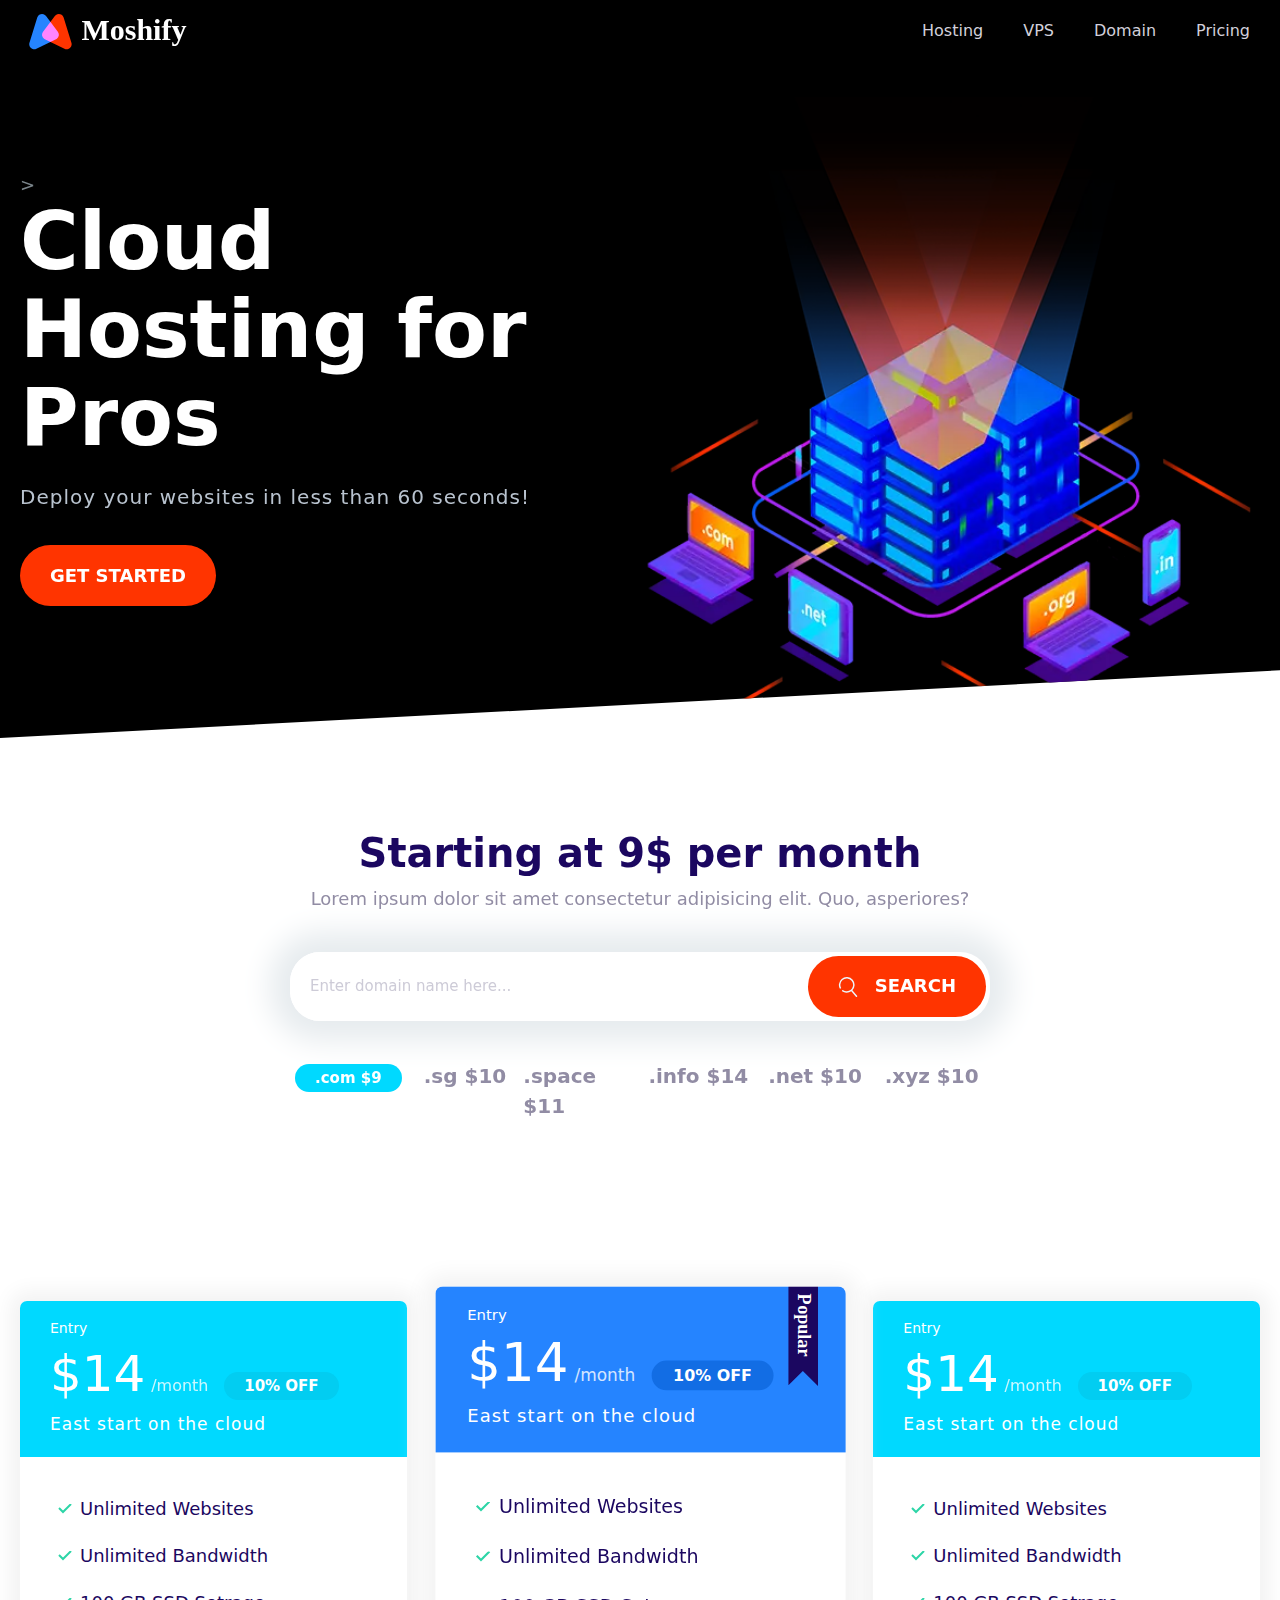
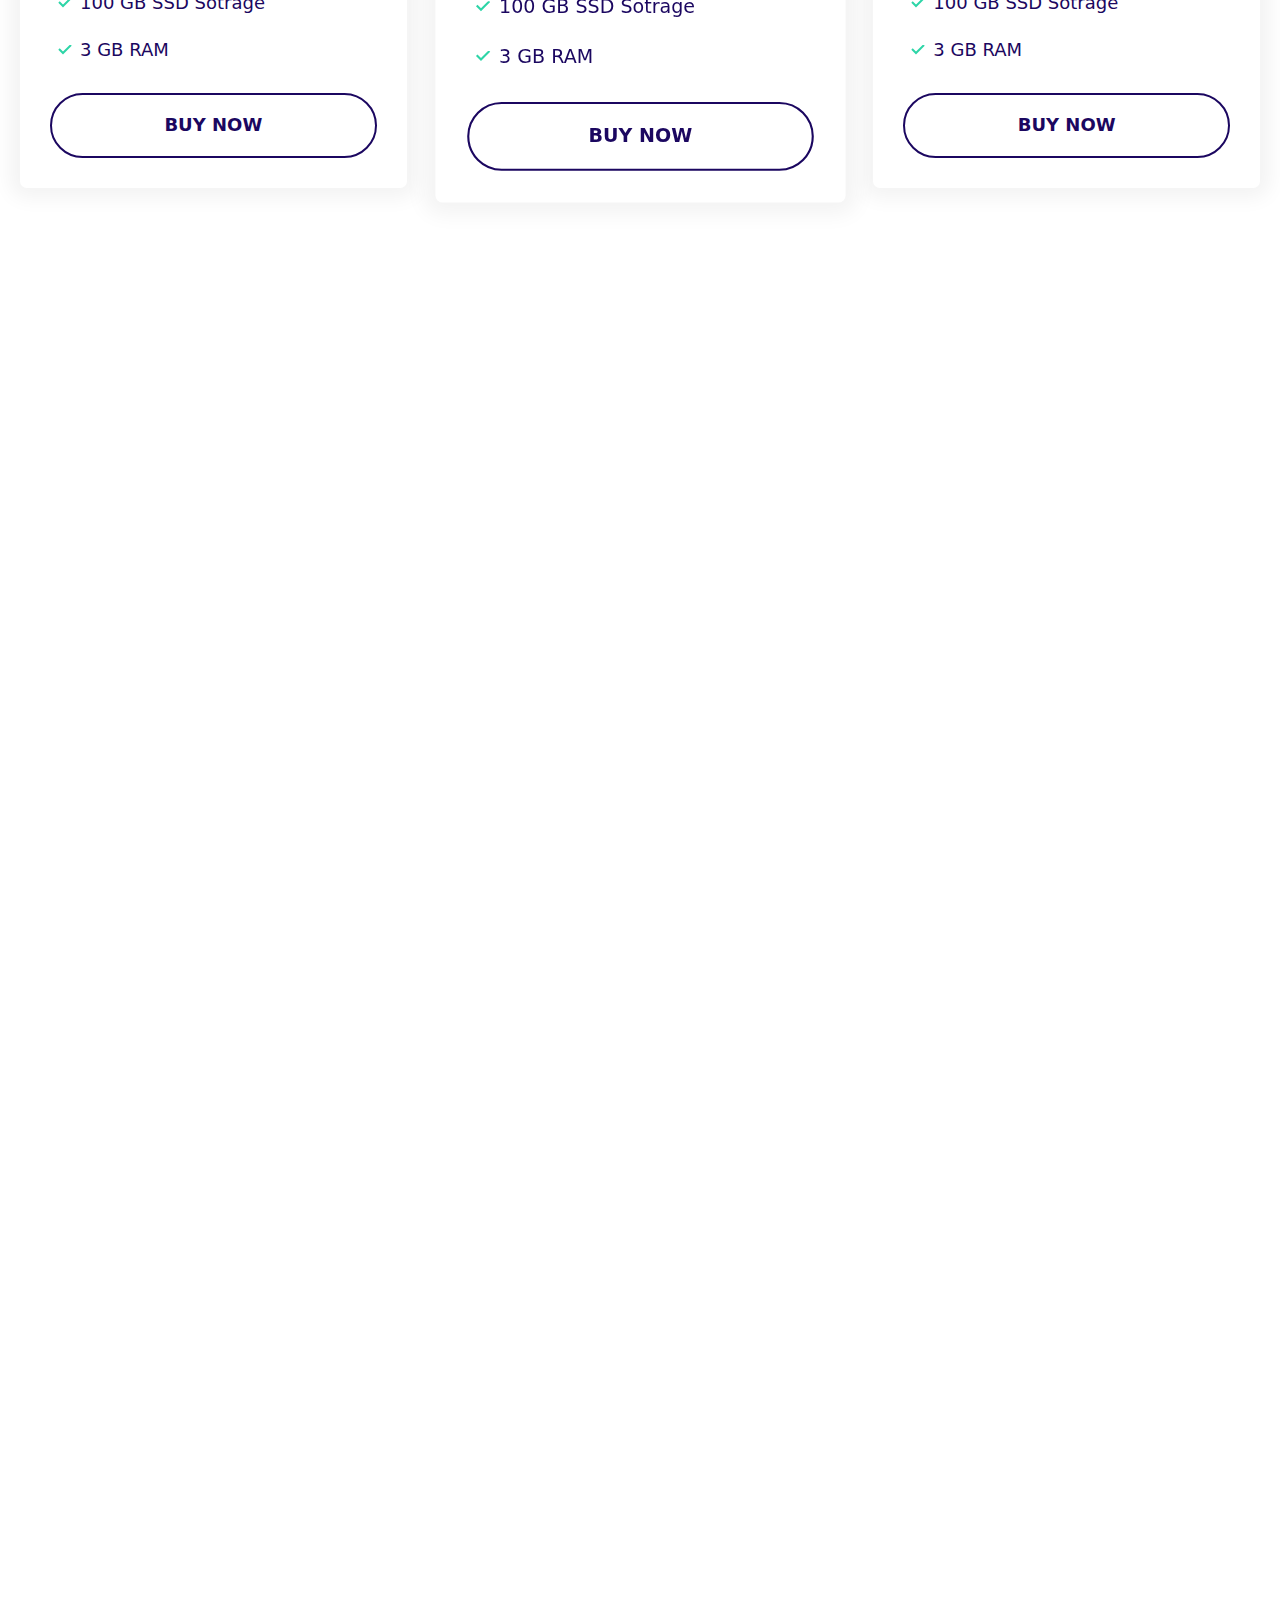
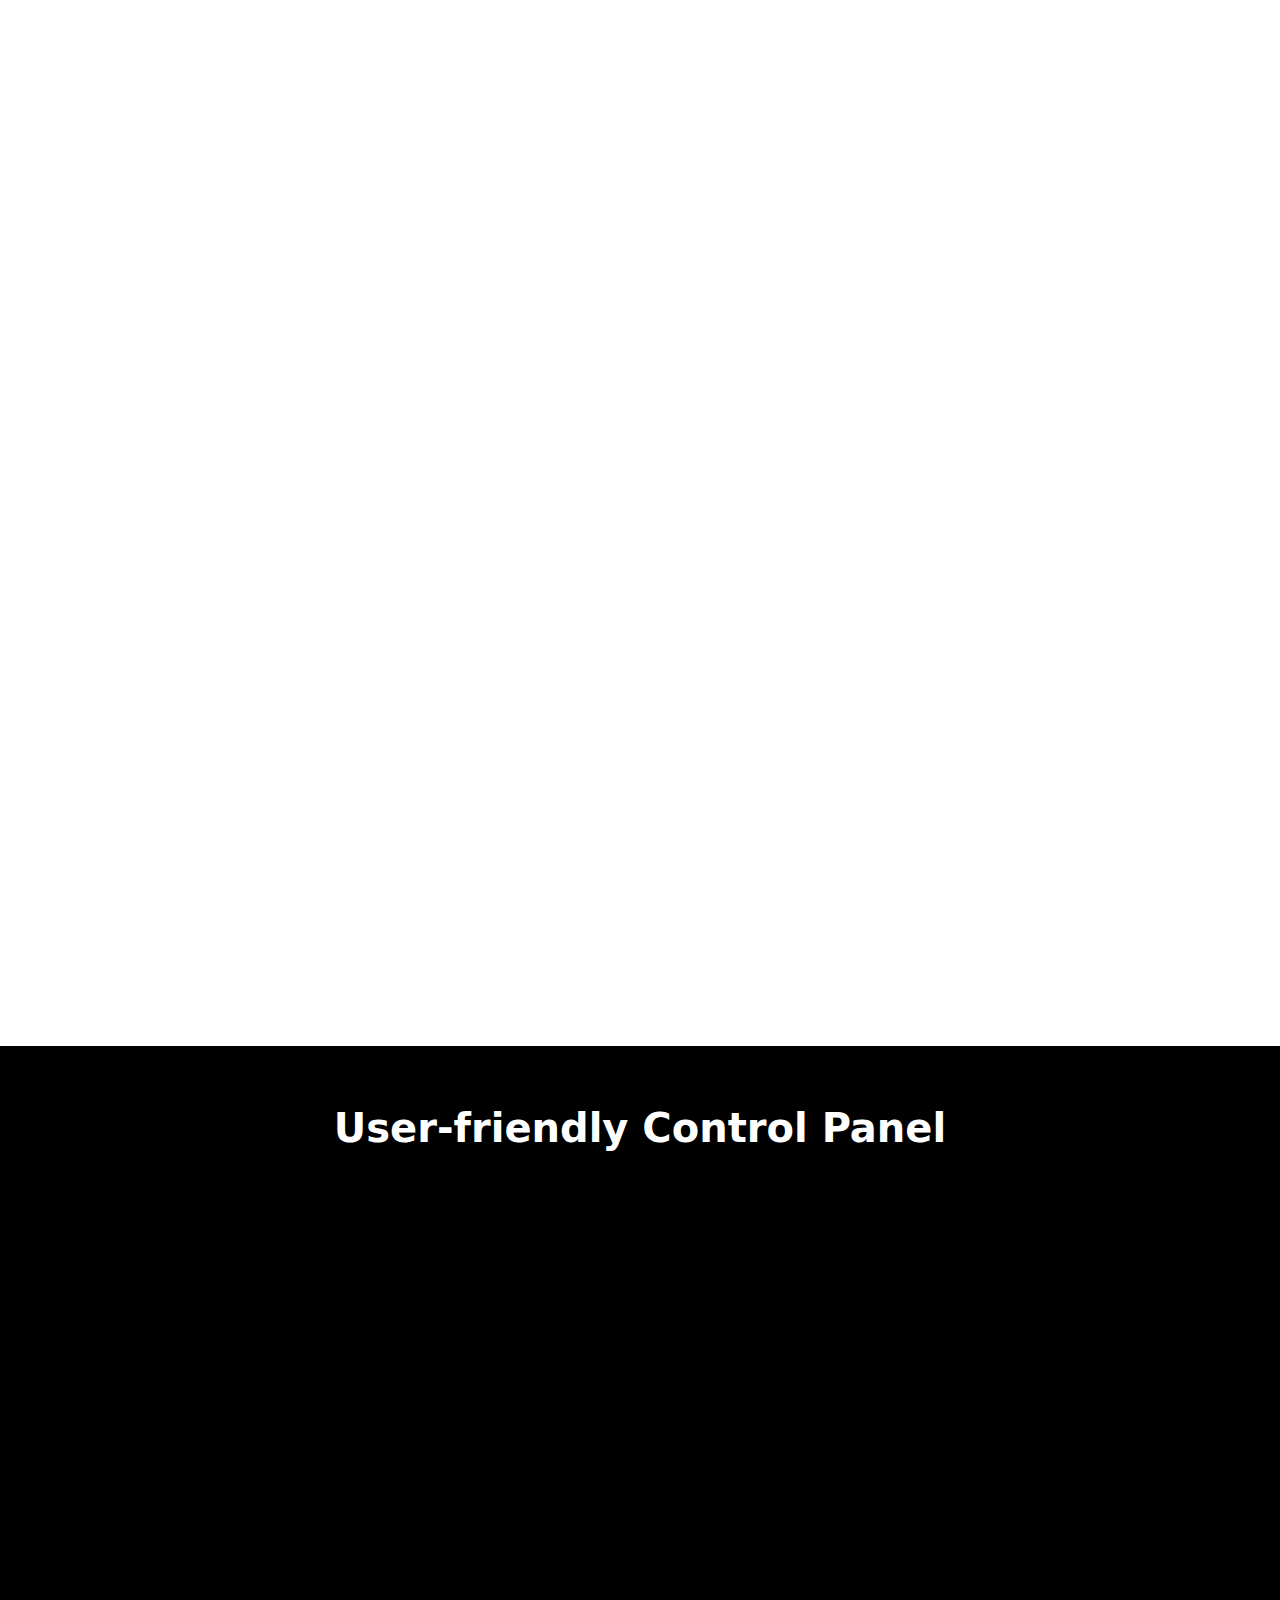
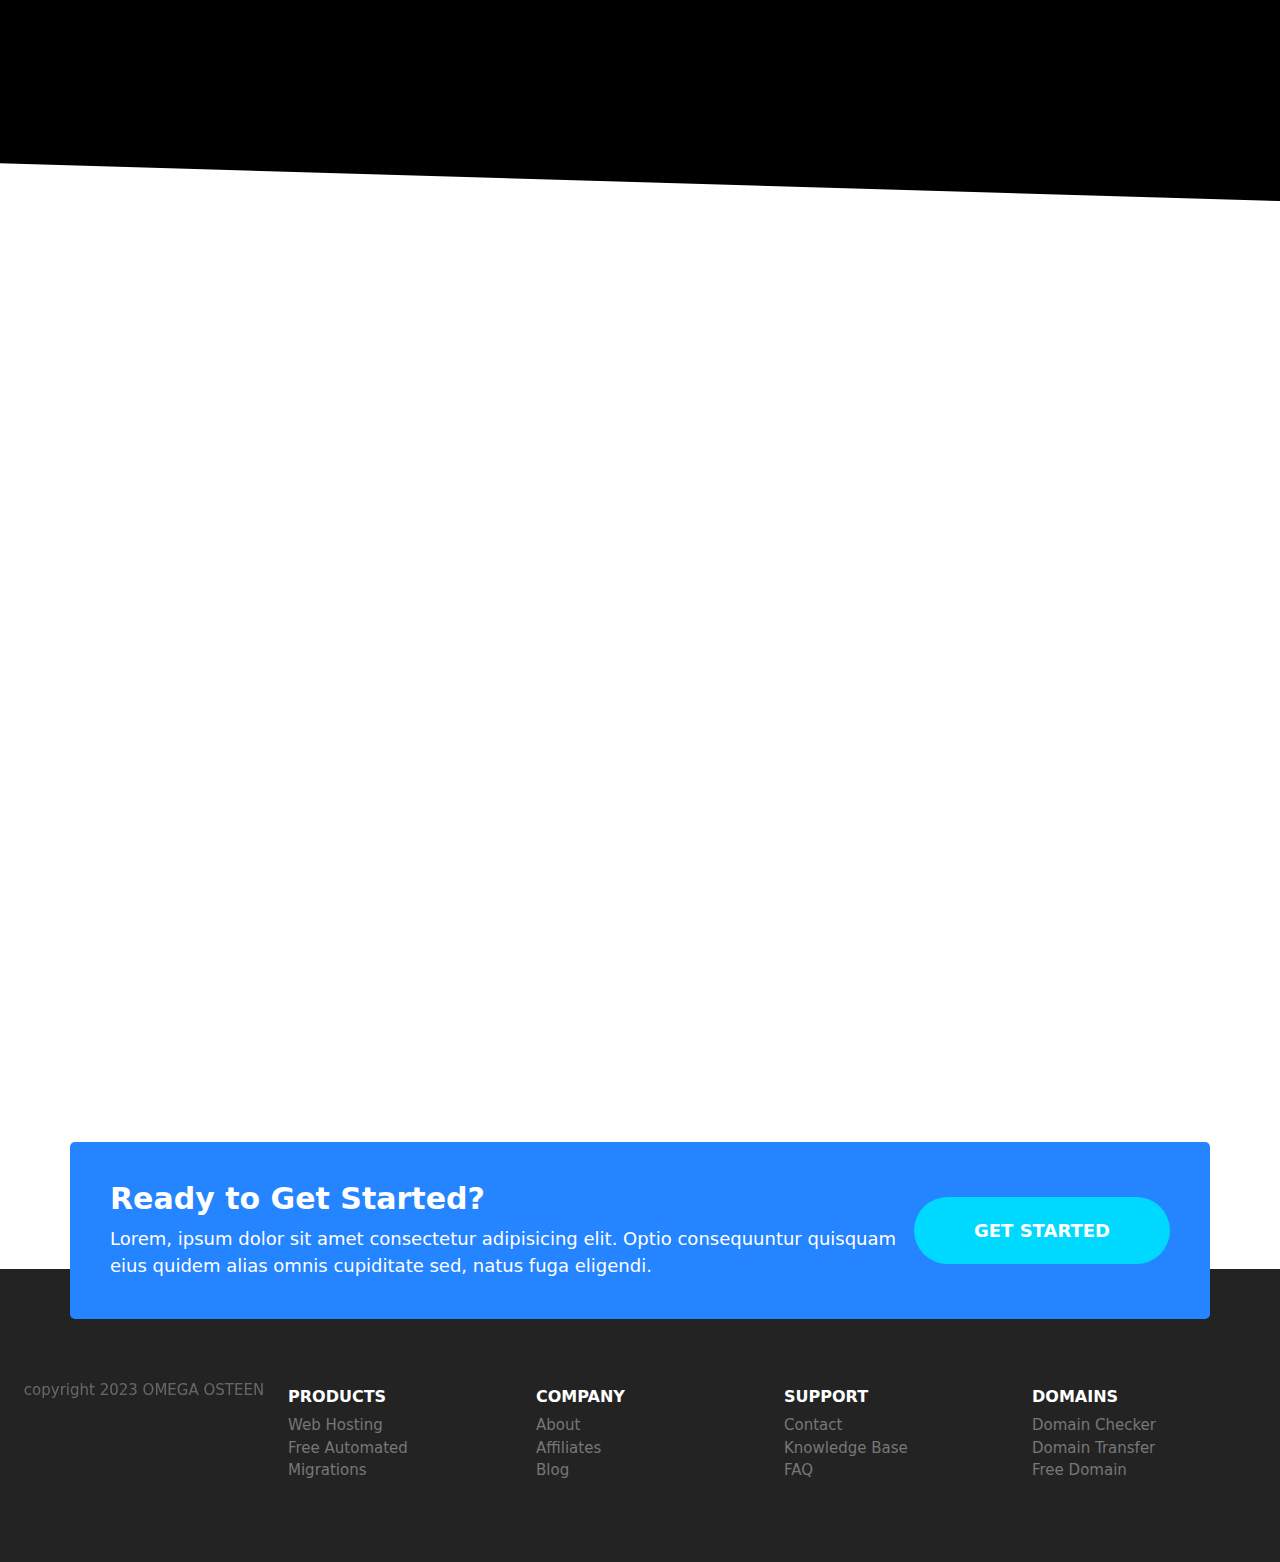
<file: index.html>
<!DOCTYPE html>
<html lang="en">

<head>
  <meta charset="UTF-8" />
  <meta http-equiv="X-UA-Compatible" content="IE=edge" />
  <meta name="viewport" content="width=device-width, initial-scale=1.0" />
  <meta name="description" content="Deploy your website in just 60 seconds.">
  <meta property="og:title" content="Moshify...">
  <meta property="og:description" content="Moshify...">
  <meta property="og:type" content="website">

  <title>Host on the Cloud to keep Growing</title>
  <link rel="stylesheet" href="css/normalize.css" />
  <link rel="stylesheet" href="css/styles.css" />
  <link rel="stylesheet" href="https://unpkg.com/aos@next/dist/aos.css" />
</head>

<body>
  <header>
    <nav class="nav collapsible">
      <a class="nav__brand" href="/"><img src="images/logo.svg" alt="" /></a>
      <svg class="icon icon--white nav__toggler">
        <use xlink:href="images/sprite.svg#menu"></use>
      </svg>
      <ul class="list nav__list collapsible__content">
        <li class="nav__item"><a href="#">Hosting</a></li>
        <li class="nav__item"><a href="#">VPS </a></li>
        <li class="nav__item"><a href="#">Domain</a></li>
        <li class="nav__item"><a href="#">Pricing</a></li>
      </ul>
    </nav>

  </header>
  <section class="block block--dark block--skeewed-left hero">
    <div class="container grid grid--1x2">
      <header class="block__header hero__content"  data-aos="fade-right"
     data-aos-duration="1000">>
        <h1 class="block__heading">Cloud Hosting for Pros</h1>
        <p class="hero__tagline">Deploy your websites in less than 60 seconds!</p>
        <a href="" class="btn btn--accent btn--strtched">Get Started</a>
      </header>
      <picture data-aos="zoom-in-up">
        <source type="image/webp" srcset="images/banner.webp 1x, images/banner@2x.webp 2x" />
        <source type="image/png" srcset="images/banner.png 1x, images/banner@2x.png 2x" />
        <img class="hero__image" src="/images/banner.png" alt="" />
      </picture>
    </div>
  </section>

  <section class="block container block-domain" data-aos="zoom-in-up">
    <header class="block__header">
      <h2>Starting at 9$ per month</h2>
      <p>
        Lorem ipsum dolor sit amet consectetur adipisicing elit. Quo, asperiores?
      </p>
    </header>
    <div class="input-group">
      <input type="text" class="input" placeholder="Enter domain name here..." />
      <button class="btn btn--accent">
        <svg class="icon icon--white">
          <use xlink:href="images/sprite.svg#search"></use>
        </svg>
        Search
      </button>
    </div>
    <ul class="list block-domain__prices">
      <li><span class="badge badge--secondary">.com $9</span></li>
      <li>.sg $10</li>
      <li>.space $11</li>
      <li>.info $14</li>
      <li>.net $10</li>
      <li>.xyz $10</li>
    </ul>
  </section>

  <section class="block container block-plans">
    <div class="grid grid--1x3">
      <div class="plan">
        <div class="card card--secondary">
          <header class="card__header">
            <h3 class="plan__name">Entry</h3>
            <span class="plan__price">$14</span>
            <span class="plan__billing-cycle">/month</span>
            <span class="badge badge--secondary badge--small">10% OFF</span>
            <span class="plan__description">East start on the cloud</span>
          </header>
          <div class="card__body">
            <ul class="list list--tick">
              <li class="list__item">Unlimited Websites</li>
              <li class="list__item">Unlimited Bandwidth</li>
              <li class="list__item">100 GB SSD Sotrage</li>
              <li class="list__item">3 GB RAM</li>
            </ul>
            <button class="btn btn--outline btn--block">Buy Now</button>
          </div>
        </div>
      </div>
      <div class="plan plan--popular">
        <div class="card card--primary">
          <header class="card__header">
            <h3 class="plan__name">Entry</h3>
            <span class="plan__price">$14</span>
            <span class="plan__billing-cycle">/month</span>
            <span class="badge badge--primary badge--small">10% OFF</span>
            <span class="plan__description">East start on the cloud</span>
          </header>
          <div class="card__body">
            <ul class="list list--tick">
              <li class="list__item">Unlimited Websites</li>
              <li class="list__item">Unlimited Bandwidth</li>
              <li class="list__item">100 GB SSD Sotrage</li>
              <li class="list__item">3 GB RAM</li>
            </ul>
            <button class="btn btn--outline btn--block">Buy Now</button>
          </div>
        </div>
      </div>
      <div class="plan">
        <div class="card card--secondary">
          <header class="card__header">
            <h3 class="plan__name">Entry</h3>
            <span class="plan__price">$14</span>
            <span class="plan__billing-cycle">/month</span>
            <span class="badge badge--secondary badge--small">10% OFF</span>
            <span class="plan__description">East start on the cloud</span>
          </header>
          <div class="card__body">
            <ul class="list list--tick">
              <li class="list__item">Unlimited Websites</li>
              <li class="list__item">Unlimited Bandwidth</li>
              <li class="list__item">100 GB SSD Sotrage</li>
              <li class="list__item">3 GB RAM</li>
            </ul>
            <button class="btn btn--outline btn--block">Buy Now</button>
          </div>
        </div>
      </div>
    </div>
  </section>

  <section class="block container" data-aos="fade-up">
    <header class="block__header">
      <h2>Host on the Cloud to keep Growing</h2>
      <p>
        Lorem ipsum dolor sit, amet consectetur adipisicing elit. Asperiores,
        voluptates!
      </p>
    </header>

    <article class="grid grid--1x2 feature">
      <div class="feature__content" data-aos="fade-up-right">
        <span class="icon-container">
          <svg class="icon icon--primary">
            <use xlink:href="images/sprite.svg#easy"></use>
          </svg>
        </span>
        <h3 class="feature__heading">Super Easy to Use</h3>
        <p>
          Lorem ipsum dolor sit amet consectetur adipisicing elit. Quidem et dicta
          reprehenderit accusantium, ipsa neque incidunt corporis omnis fuga
          ratione unde ipsum, in deleniti vitae eius assumenda natus dolores
          tempore.
        </p>
        <a href="#" class="link-arrow">Learn More</a>
      </div>
      <picture data-aos="zoom-in-up">
        <source type="image/webp" srcset="images/easy.webp 1x, images/easy@2x.webp 2x" />
        <source type="image/jpg" srcset="images/easy.jpg 1x, images/easy@2x.jpg 2x" />
        <img class="feature__image" src="images/easy@2x.jpg" alt="" />
      </picture>
    </article>

    <article class="grid grid--1x2 feature">
      <div class="feature__content" data-aos="fade-up">
        <span class="icon-container">
          <svg class="icon icon--primary">
            <use xlink:href="images/sprite.svg#computer"></use>
          </svg>
        </span>
        <h3 class="feature__heading">Simply Fast Websites</h3>
        <p>
          Lorem ipsum dolor sit amet consectetur adipisicing elit. Quidem et dicta
          reprehenderit accusantium, ipsa neque incidunt corporis omnis fuga
          ratione unde ipsum, in deleniti vitae eius assumenda natus dolores
          tempore.
        </p>
        <a href="#" class="link-arrow">Learn More</a>
      </div>
      <picture data-aos="zoom-in">
        <source type="image/webp" srcset="images/fast.webp 1x, images/fast@2x.webp 2x" />
        <source type="image/jpg" srcset="images/fast.jpg 1x, images/fast@2x.jpg 2x" />
        <img class="feature__image" src="images/fast@2x.jpg" alt="" />
      </picture>
    </article>

    <article class="grid grid--1x2 feature">
      <div class="feature__content" data-aos="fade-up">
        <span class="icon-container">
          <svg class="icon icon--primary">
            <use xlink:href="images/sprite.svg#wordpress"></use>
          </svg>
        </span>
        <h3 class="feature__heading">Wordpress Made Easy</h3>
        <p>
          Lorem ipsum dolor sit amet consectetur adipisicing elit. Quidem et dicta
          reprehenderit accusantium, ipsa neque incidunt corporis omnis fuga
          ratione unde ipsum, in deleniti vitae eius assumenda natus dolores
          tempore.
        </p>
        <a href="#" class="link-arrow">Learn More</a>
      </div>
      <picture data-aos="zoom-in">
        <source type="image/webp" srcset="images/wordpress.webp 1x, images/wordpress@2x.webp 2x" />
        <source type="image/jpg" srcset="images/easy.jpg 1x, images/wordpress@2x.jpg 2x" />
        <img class="feature__image" src="images/wordpress.jpg" alt="" />
      </picture>
    </article>

    <article class="grid grid--1x2 feature">
      <div class="feature__content" data-aos="fade-up">
        <span class="icon-container">
          <svg class="icon icon--primary">
            <use xlink:href="images/sprite.svg#clock"></use>
          </svg>
        </span>
        <h3 class="feature__heading">24/7 Expert Support</h3>
        <p>
          Lorem ipsum dolor sit amet consectetur adipisicing elit. Quidem et dicta
          reprehenderit accusantium, ipsa neque incidunt corporis omnis fuga
          ratione unde ipsum, in deleniti vitae eius assumenda natus dolores
          tempore.
        </p>
        <a href="#" class="link-arrow">Learn More</a>
      </div>
      <picture data-aos="zoom-in">
        <source type="image/webp" srcset="images/easy.webp 1x, images/support@2x.webp 2x" />
        <source type="image/jpg" srcset="images/easy.jpg 1x, images/support@2x.jpg 2x" />
        <img class="feature__image" src="images/support.jpg" alt="" />
      </picture>
    </article>
  </section>

  <section class="block block--dark block--skeewed-right block-showcase">
    <header class="block__header">
      <h2 class="block__heading">User-friendly Control Panel</h2>
    </header>
    <div class="container grid grid--1x2">
      <picture class="block-showcase__image" data-aos="fade-right">
        <source type="image/webp" srcset="images/ipad.webp 1x, images/ipad@2x.webp 2x" />
        <source type="image/png" srcset="images/ipad.png 1x, images/ipad@2x.png 2x" />
        <img src="images/ipad.png" alt="this is a showcase image" />
      </picture>
      <ul class="list" data-aos="fade-up">
        <li>
          <div class="media">
            <div class="media__image">
              <svg class="icon icon--primary">
                <use xlink:href="images/sprite.svg#snap"></use>
              </svg>
            </div>
            <div class="media__body">
              <h3 class="media__title block__heading">
                Easy Start & Managed Updates
              </h3>
              <p>
                Lorem ipsum dolor sit amet consectetur adipisicing elit. Veniam
                quisquam, ex nostrum vero voluptates dicta excepturi vel
                perspiciatis consequuntur ab.
              </p>
            </div>
          </div>
        </li>
        <li>
          <div class="media">
            <div class="media__image">
              <svg class="icon icon--primary">
                <use xlink:href="images/sprite.svg#growth"></use>
              </svg>
            </div>
            <div class="media__body">
              <h3 class="media__title block__heading">Staging, GIT & WP-CLI</h3>
              <p>
                Lorem ipsum dolor sit amet consectetur adipisicing elit. Veniam
                quisquam, ex nostrum vero voluptates dicta excepturi vel
                perspiciatis consequuntur ab.
              </p>
            </div>
          </div>
        </li>
        <li>
          <div class="media">
            <div class="media__image">
              <svg class="icon icon--primary">
                <use xlink:href="images/sprite.svg#wordpress"></use>
              </svg>
            </div>
            <div class="media__body">
              <h3 class="media__title block__heading">Dynamic Caching & More</h3>
              <p>
                Lorem ipsum dolor sit amet consectetur adipisicing elit. Veniam
                quisquam, ex nostrum vero voluptates dicta excepturi vel
                perspiciatis consequuntur ab.
              </p>
            </div>
          </div>
        </li>
      </ul>
    </div>
  </section>

  <section class="block" data-aos="fade-down-right">
    <header class="block__header">
      <h2>What our Customers are Saying</h2>
      <p>Lorem ipsum dolor sit amet consectetur adipisicing elit. Iure, dolor.</p>
    </header>
    <div class="container">
      <div class="card testimonial">
        <div class="grid grid--1x2">
          <div class="testimonial__image">
            <img src="images/testimonial.jpg" alt="A happy smiling customer" />
            <span class="icon-container icon-container--accent">
              <svg class="icon icon--white icon--small">
                <use xlink:href="images/sprite.svg#quotes"></use>
              </svg>
            </span>
          </div>
          <blockquote class="quote">
            <p class="quote__text">
              Lorem ipsum dolor, sit amet consectetur adipisicing elit. Provident
              dolor repellendus, cupiditate quam consequuntur excepturi dolores
              tempore iste debitis sequi.
            </p>
            <footer>
              <div class="media">
                <div class="media__image">
                  <svg class="icon icon--primary quote__line">
                    <use xlink:href="images/sprite.svg#line"></use>
                  </svg>
                </div>
                <div class="media__body">
                  <h3 class="media__title quote__author">John Smith</h3>
                  <p class="quote__organization">ABC company</p>
                </div>
              </div>
            </footer>
          </blockquote>
        </div>
      </div>
    </div>
  </section>

  <div class="callout callout--primary callout-signup">
    <div class="grid grid--1x2">
      <div class="callout__content">
        <h2 class="callout__heading">Ready to Get Started?</h2>
        <p>
          Lorem, ipsum dolor sit amet consectetur adipisicing elit. Optio
          consequuntur quisquam eius quidem alias omnis cupiditate sed, natus fuga
          eligendi.
        </p>
      </div>
      <a href="#" class="btn btn--secondary btn--stretched">Get Started</a>
    </div>
  </div>

  <footer class="block block--dark footer">
    <div class="container grid footer__sections">
      <section class="collapsible footer__section">
        <div class="collapsible__header">
          <h2 class="collapsible__heading block__heading footer__heading">products</h2>
          <svg class="icon icon--white collapsible__chevron">
            <use xlink:href="images/sprite.svg#chevron"></use>
          </svg>
        </div>
        <div class="collapsible__content">
          <ul class="list">
            <li><a href="#">Web Hosting</a></li>
            <li><a href="#">Free Automated</a></li>
            <li><a href="#">Migrations</a></li>
          </ul>
        </div>
      </section>
      <section class="collapsible footer__section">
        <div class="collapsible__header">
          <h2 class="collapsible__heading block__heading footer__heading"> company</h2>
          <svg class="icon icon--white collapsible__chevron">
            <use xlink:href="images/sprite.svg#chevron"></use>
          </svg>
        </div>
        <div class="collapsible__content">
          <ul class="list">
            <li><a href="#">About</a></li>
            <li><a href="#">Affiliates</a></li>
            <li><a href="#">Blog</a></li>
          </ul>
        </div>
      </section>
      <section class="collapsible footer__section">
        <div class="collapsible__header">
          <h2 class="collapsible__heading block__heading footer__heading">support</h2>
          <svg class="icon icon--white collapsible__chevron">
            <use xlink:href="images/sprite.svg#chevron"></use>
          </svg>
        </div>
        <div class="collapsible__content">
          <ul class="list">
            <li><a href="#">Contact</a></li>
            <li><a href="#">Knowledge Base</a></li>
            <li><a href="#">FAQ</a></li>
          </ul>
        </div>
      </section>
      <section class="collapsible footer__section">
        <div class="collapsible__header">
          <h2 class="collapsible__heading block__heading footer__heading">domains</h2>
          <svg class="icon icon--white collapsible__chevron">
            <use xlink:href="images/sprite.svg#chevron"></use>
          </svg>
        </div>
        <div class="collapsible__content">
          <ul class="list">
            <li><a href="#">Domain Checker</a></li>
            <li><a href="#">Domain Transfer</a></li>
            <li><a href="#">Free Domain</a></li>
          </ul>
        </div>
      </section>
      <section class="footer__brand">
        <!-- <img src="images/logo.svg" alt="logo"> -->
        <p class="footer__copyright">copyright 2023 OMEGA OSTEEN</p>
      </section>
    </div>
  </footer>

  <script src="css/js/main.js"></script>
  <script src="https://unpkg.com/aos@2.3.1/dist/aos.js"></script>
  <script>
    AOS.init();
  </script>
</body>

</html>
</file>
<file: css/styles.css>
:root {
  --color-primary: #2584ff;
  --color-secondary: #00d9ff;
  --color-accent: #ff3400;
  --color-headings: #1b0760;
  --color-body: #918ca4;
  --color-body--darker: #5c5577;
  --color-border: #ccc;
  --border-radius: 30px;
}

*,
*::after,
*::before {
  box-sizing: border-box;
}

/* typography */

html {
  font-size: 62.5%;
}

body {
  font-family: system-ui, -apple-system, BlinkMacSystemFont, "Segoe UI", Roboto,
    Oxygen, Ubuntu, Cantarell, "Open Sans", "Helvetica Neue", sans-serif;
  font-size: 2.4rem;
  line-height: 1.5;
  color: var(--color-body);
}

h1,
h2,
h3 {
  color: var(--color-headings);
  margin-bottom: 1rem;
  line-height: 1.1;
}

h1 {
  font-size: 7rem;
}

h2 {
  font-size: 4rem;
}

h3 {
  font-size: 3rem;
}

p {
  margin: 0;
}

@media screen and (min-width: 1024px) {
  body {
    font-size: 1.8rem;
  }

  h1 {
    font-size: 8rem;
  }

  h2 {
    font-size: 4rem;
  }

  h3 {
    font-size: 2.4rem;
  }
}

/* links */

a {
  text-decoration: none;
}

.link-arrow {
  color: var(--color-accent);
  text-transform: uppercase;
  font-size: 2rem;
  font-weight: bold;
}

.link-arrow::after {
  content: "-->";
  margin-left: 5px;
  transition: margin 0.15s;
}

.link-arrow:hover::after {
  margin-left: 10px;
}

@media screen and (min-width: 1024px) {
  .link-arrow {
    font-size: 1.5rem;
  }
}

/* badges */

.badge {
  border-radius: 20px;
  font-size: 2rem;
  font-weight: 600;
  padding: 0.5rem 2rem;
  white-space: nowrap;
}

.badge--primary {
  background: var(--color-primary);
  color: white;
}

.badge--secondary {
  background: var(--color-secondary);
  color: white;
}

.badge--small {
  font-size: 1.6rem;
}

@media screen and (min-width: 1024px) {
  .badge {
    font-size: 1.5rem;
  }

  .badge-small {
    font-size: 1.2rem;
  }
}

/* Lists */
.list {
  list-style: none;
  padding-left: 0;
}

.list--inline .list__item {
  display: inline-block;
  margin-right: 2rem;
}

.list--tick {
  list-style-image: url(/images/tick.svg);
  padding-left: 3rem;
  color: var(--color-headings);
}

.list--tick .list__item {
  padding-left: 0.5rem;
  margin-bottom: 1rem;
}

@media screen and (min-width: 1024px) {
  .list--tick .list__item {
    padding-left: 0;
  }
}

/* icons */

.icon {
  width: 40px;
  height: 40px;
}

.icon--small {
  width: 30px;
  height: 30px;
}

.icon--primary {
  fill: var(--color-primary);
}

.icon--white {
  fill: white;
}

.icon-container {
  background: #f3f9fa;
  width: 64px;
  height: 64px;
  border-radius: 100%;
  display: inline-flex;
  justify-content: center;
  align-items: center;
}

.icon-container--accent {
  background: var(--color-accent);
}

/* Buttons */
.btn {
  border-radius: 40px;
  border: 0;
  cursor: pointer;
  font-size: 1.8rem;
  font-weight: 600;
  margin: 1rem 0;
  outline: 0;
  padding: 2rem 3rem;
  text-align: center;
  text-transform: uppercase;
  white-space: nowrap;
}

.btn .icon {
  width: 2rem;
  height: 2rem;
  margin-right: 1rem;
  vertical-align: middle;
}

.btn--primary {
  background: var(--color-primary);
  color: #fff;
}

.btn--primary:hover {
  background: #3a8ffd;
}

.btn--secondary {
  background: var(--color-secondary);
  color: #fff;
}

.btn--secondary:hover {
  background: #00c8eb;
}

.btn--accent {
  background: var(--color-accent);
  color: #fff;
}

.btn--accent:hover {
  background: #ec3000;
}

.btn--stretched {
  padding-left: 6rem;
  padding-right: 6rem;
}

.btn--block {
  width: 100%;
  display: inline-block;
}

.btn--outline {
  background: #fff;
  color: var(--color-headings);
  border: 2px solid var(--color-headings);
}

.btn--outline:hover {
  background: var(--color-headings);
  color: #fff;
}

@media screen and (max-width: 1024px) {
  .btn {
    font-size: 1.5rem;
  }
}

/* inputs */

.input {
  border-radius: var(--border-radius);
  border: 1px solid var(--color-border);
  color: var(--color-headings);
  font-size: 2rem;
  outline: 0;
  padding: 1.5rem 3.5rem;
}

::placeholder {
  color: #cdcbd7;
}

.input-group {
  border: 1px solid var(--color-border);
  border-radius: var(--border-radius);
  display: flex;
}

.input-group .input {
  border: 0;
  flex-grow: 1;
  padding: 1.5rem 2rem;
  width: 0;
}

.input-group .btn {
  margin: 4px;
}

@media screen and (min-width: 1024px) {
  .input {
    font-size: 1.5rem;
  }
}

/* Cards */

.card {
  border-radius: 7px;
  box-shadow: 0 0 20px 10px #f3f3f3;
  overflow: hidden;
}

.card__header,
.card__body {
  padding: 2rem 3rem;
}

.card--primary .card__header {
  background: var(--color-primary);
  color: #fff;
}

.card--secondary .card__header {
  background: var(--color-secondary);
  color: #fff;
}

.card--primary .badge--primary {
  background: #126de4;
}

.card--secondary .badge--secondary {
  background: #02cdf1;
}

/* Plans */
.plan {
  transition: transform 0.2s ease-out;
}

.plan__name {
  color: #fff;
  margin: 0;
  font-weight: 500;
  font-size: 2.4rem;
}

.plan__price {
  font-size: 6rem;
}

.plan__billing-cycle {
  font-size: 2.4rem;
  font-weight: 300;
  opacity: 0.8;
  margin-right: 1rem;
}

.plan__description {
  font-size: 2rem;
  font-weight: 300;
  letter-spacing: 1px;
  display: block;
}

.plan .list__item {
  margin-bottom: 2rem;
}

.plan--popular {
  transform: scale(1.06);
}

.plan--popular .card__header {
  position: relative;
}

.plan--popular .card__header::before {
  content: url(../images/popular.svg);
  width: 40px;
  display: inline-block;
  position: absolute;
  top: -6px;
  right: 5%;
}

.plan:hover {
  transform: scale(1.05);
}

.plan--popular:hover {
  transform: scale(1.15);
}

@media screen and (min-width: 1024px) {
  .plan__name {
    font-size: 1.4rem;
  }

  .plan__price {
    font-size: 5rem;
  }

  .plan__billing-cycle {
    font-size: 1.6rem;
  }

  .plan__description {
    font-size: 1.7rem;
  }
}

/* media objects */

.media {
  display: flex;
  margin-bottom: 4rem;
}

.media__title {
  margin-top: 0;
  font-size: 2.5rem;
}

.media__body {
  margin: 0 2rem;
}

.media__image {
  margin-top: 1rem;
}

/* quote text */

.quote {
  font-size: 3rem;
  font-style: italic;
  color: var(--color-body--darker);
  line-height: 1.3;
}

.quote__text::before {
  content: open-quote;
}

.quote__text::after {
  content: close-quote;
}

.quote__author {
  font-size: 3rem;
  font-weight: 500;
  font-style: normal;
  margin-bottom: 0;
}

.quote__organization {
  color: var(--color-headings);
  opacity: 0.4;
  font-size: 2rem;
  font-style: normal;
}

.quote__line {
  position: relative;
  bottom: 10px;
}

@media screen and (min-width: 1024px) {
  .quote {
    font-size: 2.4rem;
  }

  .quote__author {
    font-size: 2.4rem;
  }

  .quote__organization {
    font-size: 1.6rem;
  }
}

/* grid */
.grid {
  display: grid;
}

@media screen and (min-width: 768px) {
  .grid--1x2 {
    grid-template-columns: repeat(2, 1fr);
  }
}

@media screen and (min-width: 1024px) {
  .grid--1x3 {
    grid-template-columns: repeat(3, 1fr);
  }
}

/* Testimonial */
.testimonial {
  padding: 3rem;
}

.testimonial__image {
  position: relative;
}

.testimonial__image > img {
  width: 100%;
}

.testimonial__image > .icon-container {
  position: absolute;
  top: 3rem;
  right: -32px;
}

@media screen and (min-width: 768px) {
  .testimonial .quote,
  .testimonial .quote__author {
    font-size: 2.4rem;
  }

  .testimonial .quote {
    margin-left: 6rem;
  }
}

/* Callouts */
.callout {
  padding: 4rem;
  border-radius: 5px;
}

.callout--primary {
  background: var(--color-primary);
  color: #fff;
}

.callout__heading {
  color: white;
  margin-top: 0;
  font-size: 3rem;
}

.callout .btn {
  justify-self: center;
  align-self: center;
}

.callout__content {
  text-align: center;
}

@media screen and (min-width: 768px) {
  .callout .grid--1x2 {
    grid-template-columns: 1fr auto;
  }

  .callout__content {
    text-align: left;
  }

  .callout.btn {
    justify-self: start;
    margin: 0 2rem;
  }
}

/* Collapsibles */
.collapsible__header {
  display: flex;
  justify-content: space-between;
}

.collapsible__heading {
  margin-top: 0;
  font-size: 3rem;
}

.collapsible__chevron {
  transform: rotate(-90deg);
  transition: transform 0.3s;
}

.collapsible__content {
  max-height: 0;
  overflow: hidden;
  opacity: 0;
  transition: all 0.3s;
}

.collapsible--expanded .collapsible__content {
  max-height: 100vh;
  opacity: 1;
}

.collapsible--expanded .collapsible__chevron {
  transform: rotate(0);
}

/* Blocks */
.block {
  --padding-vertical: 6rem;
  padding: var(--padding-vertical) 2rem;
}

.block__header {
  text-align: center;
  margin-bottom: 4rem;
}

.block__heading {
  margin-top: 0;
}

.block--dark {
  background: black;
  color: #7b858b;
}

.block--dark .block__heading {
  color: white;
}

.block--skeewed-right {
  padding-bottom: calc(var(--padding-vertical) + 4rem);
  clip-path: polygon(0% 0%, 100% 0%, 100% 100%, 0% 95%);
}

.block--skeed-left {
  padding-bottom: calc(var(--padding-vertical) + 4rem);
  clip-path: polygon(0% 0%, 100% 0%, 100% 95%, 0% 100%);
}

.container {
  max-width: 1140;
  margin: 0 auto;
}

/* Navigation */
.nav {
  background: black;
  display: flex;
  justify-content: space-between;
  flex-wrap: wrap;
  padding: 0 1rem;
  align-items: center;
}

.nav__list {
  width: 100%;
  margin: 0;
}

.nav__item {
  padding: 0.5rem 2rem;
  border-bottom: 1px solid #222;
}

.nav__item > a {
  color: #d2d0db;
  transition: color 0.3s;
}

.nav__item > a:hover {
  color: #fff;
}

.nav__toggler {
  opacity: 0.5;
  transition: box-shadow 0.5s;
  cursor: pointer;
}

.nav.collapsible--expanded .nav__toggler {
  opacity: 1;
  box-shadow: 0 0 10px 3px #666;
  border-radius: 5px;
}

.nav__brand {
  transform: translateY(5px);
}

@media screen and (min-width: 768px) {
  .nav__toggler {
    display: none;
  }

  .nav__list {
    width: auto;
    display: flex;
    font-size: 1.6rem;
    max-height: 100%;
    opacity: 1;
  }

  .nav__item {
    border: 0;
  }
}

/* hero block*/
.hero {
  clip-path: polygon(0% 0%, 100% 0%, 100% 90%, 0% 100%);
}

.hero__tagline {
  font-size: 2rem;
  color: #b9c3cf;
  letter-spacing: 1px;
  margin: 2rem 0 5rem;
}

.hero__image {
  width: 100%;
}

@media screen and (min-width: 768px) {
  .hero {
    padding: 0 2rem;
  }

  .hero__content {
    text-align: left;
    align-self: center;
  }
}

/* Domain Block */
.block-domain .input-group {
  box-shadow: 0 0 30px 20px #e6ebee;
  border: 0;
  margin: 4rem auto;
  max-width: 700px;
}

.block-domain__prices {
  display: grid;
  grid-template-columns: repeat(2, 1fr);
  grid-template-rows: repeat(2, 6rem);
  font-size: 2rem;
  font-weight: 600;
  justify-items: center;
  max-width: 700px;
  margin: 0 auto;
}

@media screen and (min-width: 768px) {
  .block-domain__prices {
    grid-template-columns: repeat(auto-fit, minmax(10rem, 1fr));
  }
}

/* plans blocks */
.block-plans .grid {
  gap: 8rem 4rem;
}

.block-plans .card {
  max-width: 500px;
  margin: 0 auto;
}

/* features */
.feature {
  gap: 4rem 2rem;
  margin: 12rem 0;
}

.feature:first-of-type {
  margin-top: 6rem;
}

.feature__heading {
  margin: 1rem 0;
}

.feature__image {
  width: 100%;
}

@media screen and (min-width: 768px) {
  .feature:nth-of-type(even) .feature__content {
    order: 2;
  }
}

/* showcase Block */
.block-showcase__image > img {
  width: 100%;
}

@media screen and (min-width: 768px) {
  .block-showcase .grid {
    grid-template-columns: 50% 50%;
  }

  .block-showcase__image {
    justify-self: end;
  }

  .block-showcase__image > img {
    width: auto;
    max-width: 700px;
  }
}

/* footer */
.footer {
  background: #232323;
  padding-top: 10rem;
}

.footer a {
  color: #777;
  transition: color 0.3s;
}

.footer a:hover {
  color: #fff;
}

.footer__section {
  padding: 2rem;
  border-bottom: 1px solid #393939;
}

.footer__section .list {
  margin: 0;
}

.footer__heading {
  text-transform: uppercase;
  font-weight: 600;
  font-size: 2.5rem;
  line-height: 1.5rem;
}

.footer__brand {
  margin-top: 5rem;
  text-align: center;
}

.footer__brand img {
  width: 100%;
  max-width: 230px;
}

.footer__copyright {
  font-size: 2.1rem;
  color: #fff;
  opacity: 0.3;
}

@media screen and (min-width: 768px) {
  .footer {
    font-size: 1.5rem;
  }

  .footer__sections {
    grid-template-columns: repeat(auto-fit, minmax(10rem, 1fr));
  }

  .footer .collapsible__chevron {
    display: none;
  }

  .footer .collapsible__content {
    opacity: 1;
    max-height: 100%;
  }

  .footer__brand {
    order: -1;
    margin-top: 1rem;
  }

  .footer__copyright {
    font-size: 1.5rem;
  }

  .footer__section {
    border: none;
  }

  .footer__heading {
    font-size: 1.6rem;
  }
}

/* sign-up callout */
.callout-signup {
  transform: translateY(5rem);
  max-width: 1140px;
  margin: 0 auto;
}
</file>
